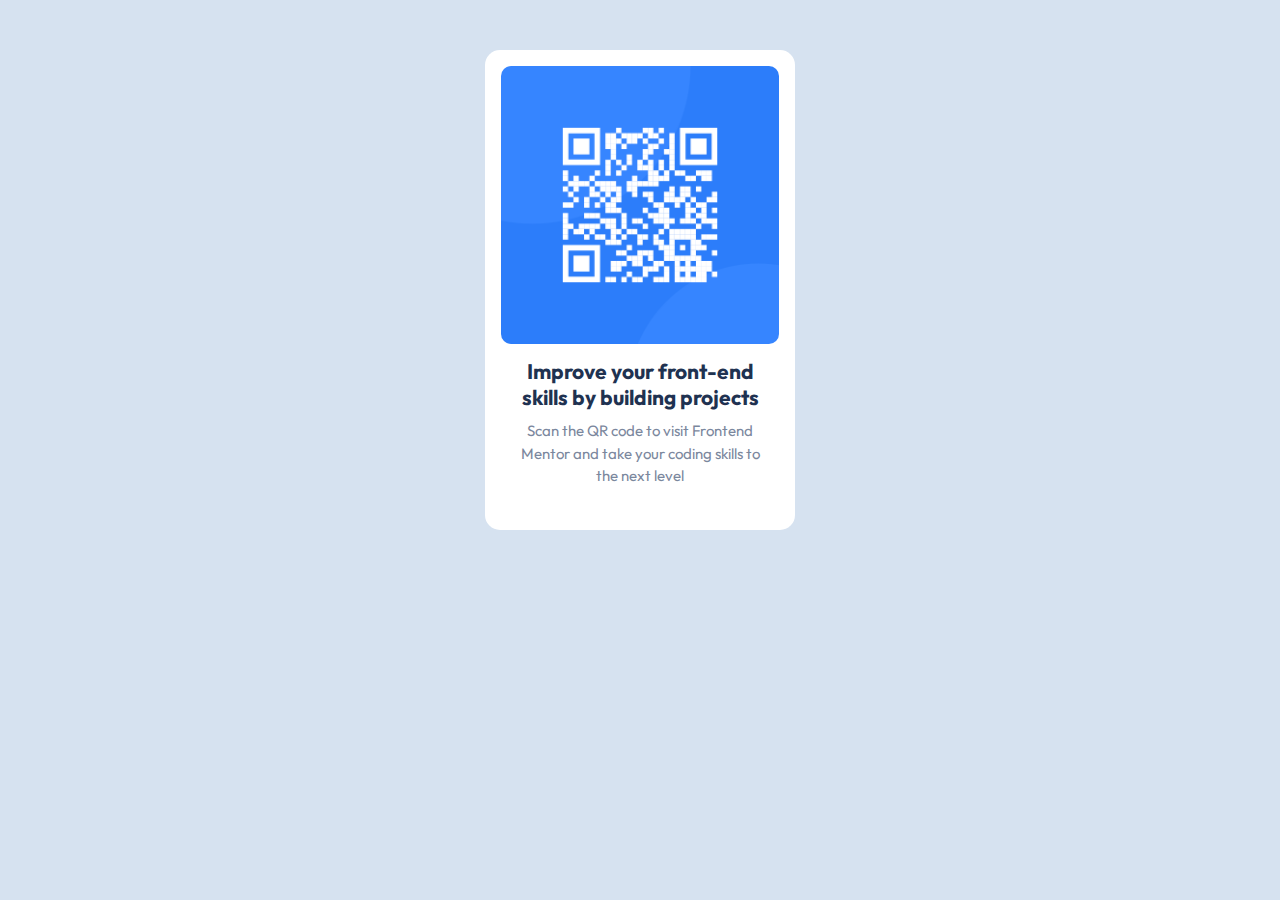
<file: qr-code/index.html>
<!DOCTYPE html>
<html lang="en">
<head>
  <meta charset="UTF-8">
  <meta name="viewport" content="width=device-width, initial-scale=1.0"> <!-- displays site properly based on user's device -->

  <link rel="icon" type="image/png" sizes="32x32" href="./images/favicon-32x32.png">
  
  <title>Frontend Mentor | QR code component</title>
  <!-- Main style -->
  <link rel="stylesheet" href="css/style.css">  
  <!-- Outfit-font -->  
  <link rel="preconnect" href="https://fonts.googleapis.com">
  <link rel="preconnect" href="https://fonts.gstatic.com" crossorigin>
  <link href="https://fonts.googleapis.com/css2?family=Outfit:wght@400;700&display=swap" rel="stylesheet">
</head>
<body>
  <main>
    <div class="card">
      <img src="images/image-qr-code.png" alt="">
      <h1>Improve your front-end skills by building projects</h1>
      <p>Scan the QR code to visit Frontend Mentor and take your coding skills to the next level</p>
    </div>
  </main>
</body>
</html>
</file>
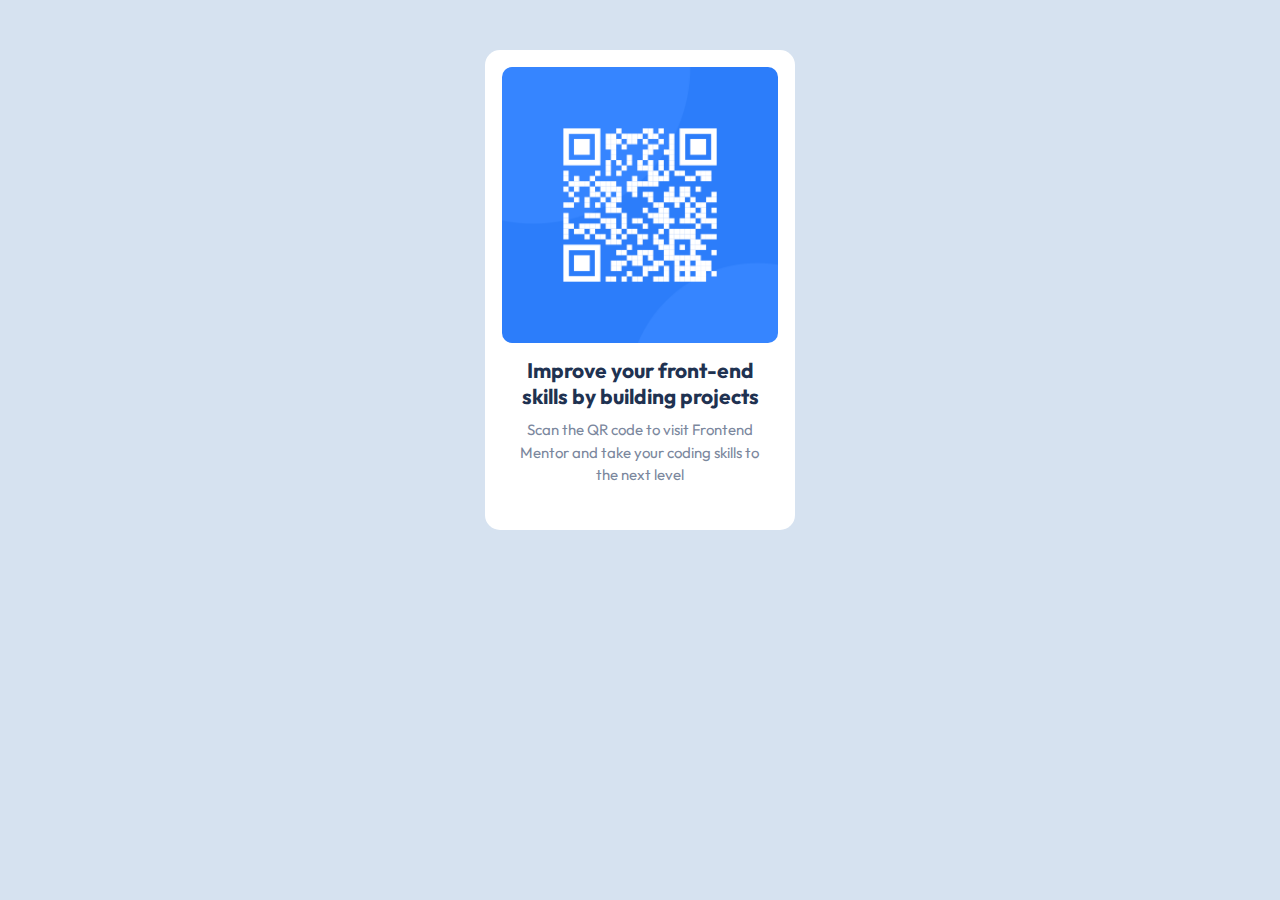
<file: qr-code-component-main/qr-code-component-main/index.html>
<!DOCTYPE html>
<html lang="en">
<head>
  <meta charset="UTF-8">
  <meta name="viewport" content="width=device-width, initial-scale=1.0"> <!-- displays site properly based on user's device -->

  <link rel="icon" type="image/png" sizes="32x32" href="./images/favicon-32x32.png">
  
  <title>Frontend Mentor | QR code component</title>
  <!-- Main style -->
  <link rel="stylesheet" href="css/style.css">  
  <!-- Outfit-font -->  
  <link rel="preconnect" href="https://fonts.googleapis.com">
  <link rel="preconnect" href="https://fonts.gstatic.com" crossorigin>
  <link href="https://fonts.googleapis.com/css2?family=Outfit:wght@400;700&display=swap" rel="stylesheet">
  <!-- <style>
    .attribution { font-size: 11px; text-align: center; }
    .attribution a { color: hsl(228, 45%, 44%); }
  </style> -->
</head>
<body>
  <main>
    <div class="card">
      <img src="images/image-qr-code.png" alt="">
      <h3>Improve your front-end skills by building projects</h3>
      <p>Scan the QR code to visit Frontend Mentor and take your coding skills to the next level</p>
    </div>
  </main>
  <!-- <div class="attribution">
    Challenge by <a href="https://www.frontendmentor.io?ref=challenge" target="_blank">Frontend Mentor</a>. 
    Coded by <a href="#">Mahmoud Khalid</a>.
  </div> -->
</body>
</html>
</file>
<file: qr-code/css/style.css>
* {
    box-sizing: border-box;
    padding: 0;
    margin: 0;
}

body {
    background-color: hsl(212deg 45% 89%);
    font-family: 'Outfit',sans-serif;
}

main {
    width: 310px;
    margin: 50px auto;
    background-color: white;
    padding: 5px;
    border-radius: 15px;
    height: 480px;
}

.card {
    padding: 11px;
}

.card img {
    width: 100%;
    border-radius: 10px;
}

.card h1 {
    padding: 10px;
    text-align: center;
    color: hsl(218, 44%, 22%);
    font-weight: 700;
    font-size: 21px;
}

.card p {
    font-size: 15px;
    text-align: center;
    line-height: 1.5;
    font-weight: 400;
    color: hsl(220, 15%, 55%);
    width: 90%;
    margin: auto;
}
</file>
<file: qr-code-component-main/qr-code-component-main/css/style.css>
* {
    box-sizing: border-box;
    padding: 0;
    margin: 0;
}

body {
    background-color: hsl(212deg 45% 89%);
    font-family: 'Outfit',sans-serif;
}

main {
    width: 310px;
    margin: 50px auto;
    background-color: white;
    padding: 5px;
    border-radius: 15px;
    height: 480px;
}

.card {
    padding: 11px;
    border: 1px solid white;
}

.card img {
    width: 100%;
    border-radius: 10px;
}

.card h3 {
    padding: 10px;
    text-align: center;
    color: hsl(218, 44%, 22%);
    font-weight: 700;
    font-size: 21px;
}

.card p {
    font-size: 15px;
    text-align: center;
    line-height: 1.5;
    font-weight: 400;
    color: hsl(220, 15%, 55%);
    width: 90%;
    margin: auto;
}
</file>
